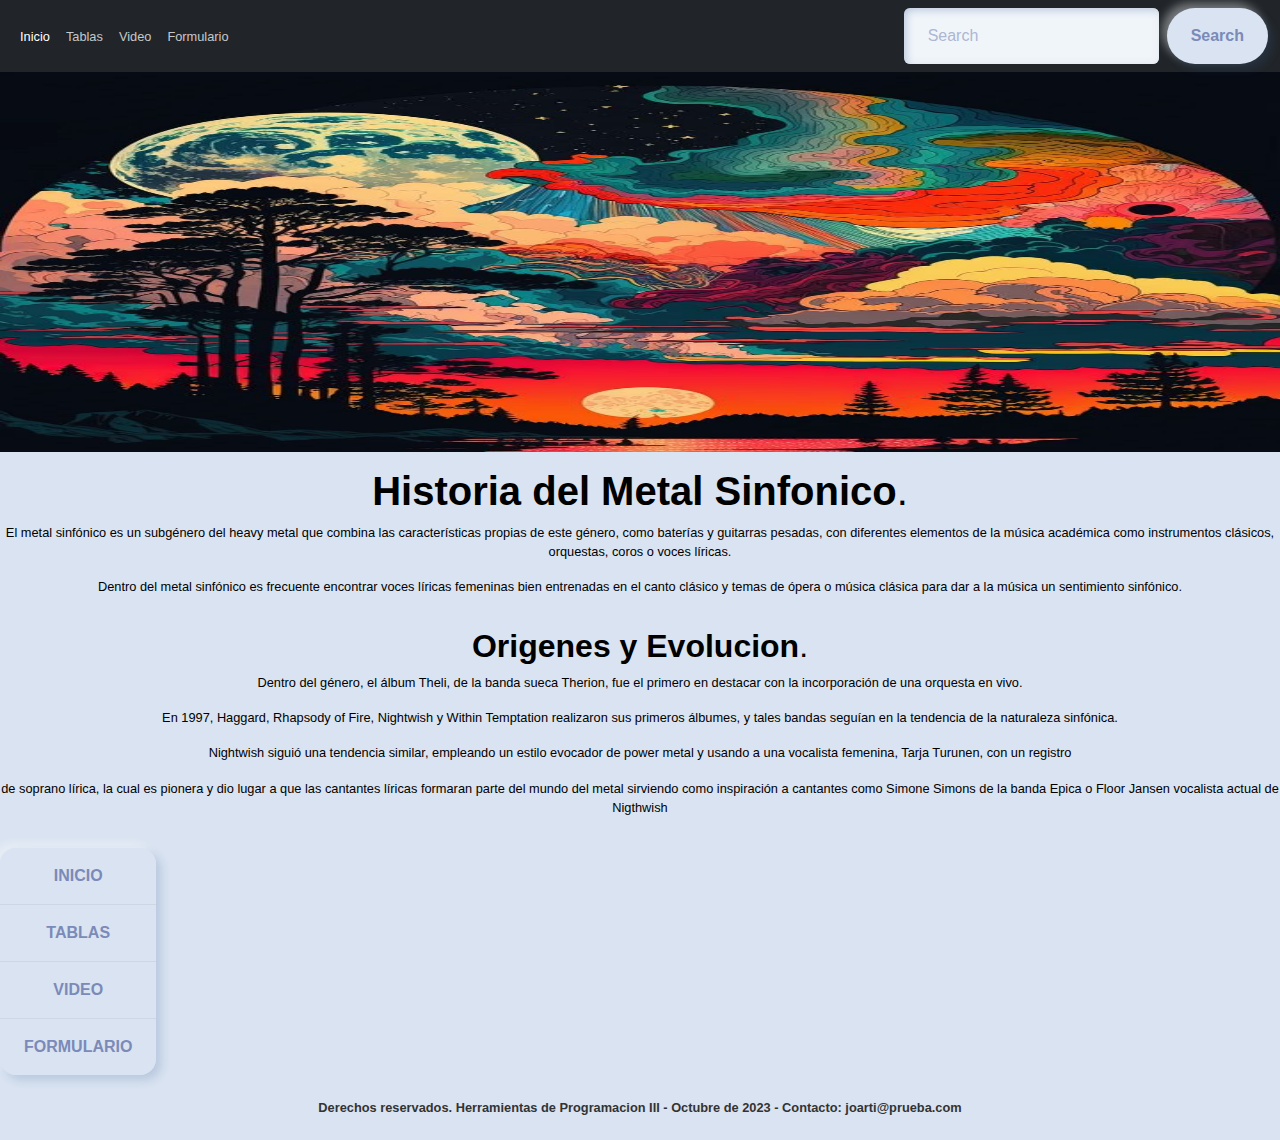
<file: index.html>
<!DOCTYPE html>
<html>
    <head>
        <meta charset="utf-8">
        <title>Practica HTML, CSS, JS</title>
        <link rel="stylesheet" href="css/bootstrap.css">
        <link href="css/estilo.css" rel="stylesheet"  type="text/css" />
        <style>div#contenido{text-align:center; margin-top:0px}</style>
        <script type="text/javascript" src="js/codigo.js"></script>
    </head>

  <body>
        <nav class="navbar navbar-expand-lg bg-dark" data-bs-theme="dark">
        <div class="container-fluid">
          <button class="navbar-toggler" type="button" data-bs-toggle="collapse" data-bs-target="#navbarColor02" aria-controls="navbarColor02" aria-expanded="false" aria-label="Toggle navigation">
            <span class="navbar-toggler-icon"></span>
          </button>
          <div class="collapse navbar-collapse" id="navbarColor02">
            <ul class="navbar-nav me-auto">
              <li class="nav-item">
                <a class="nav-link active" href="index.html">Inicio
                  <span class="visually-hidden">(current)</span>
                </a>
              </li>
              <li class="nav-item">
                <a class="nav-link" href="Tablas.html">Tablas</a>
              </li>
              <li class="nav-item">
                <a class="nav-link" href="Video.html">Video</a>
              </li>
              <li class="nav-item">
                <a class="nav-link" href="Formulario.html">Formulario</a>
              </li>
                <div class="dropdown-menu">
                  <a class="dropdown-item" href="#">Action</a>
                  <a class="dropdown-item" href="#">Another action</a>
                  <a class="dropdown-item" href="#">Something else here</a>
                  <div class="dropdown-divider"></div>
                  <a class="dropdown-item" href="#">Separated link</a>
                </div>
              </li>
            </ul>
            <form class="d-flex">
              <input class="form-control me-sm-2" type="search" placeholder="Search">
              <button class="btn btn-secondary my-2 my-sm-0" type="submit">Search</button>
            </form>
          </div>
        </div>
      </nav>

<img src="img/PracticaAct.jpg"  style="width: 100%" class="img fluid" height="380">

<div id="contenido" style="text-align:center; width:100%; float:inline-start; padding: 15px 0px; font-family:'Franklin Gothic Medium', 'Arial Narrow', Arial, sans-serif">
  <h1 style="color:black"><strong>Historia del Metal Sinfonico</strong>.</h1>
    <p>El metal sinfónico es un subgénero del heavy metal que combina las características propias de este género, como baterías y guitarras pesadas, con diferentes elementos de la música académica como instrumentos clásicos, orquestas, coros o voces líricas.</p>
    <p>Dentro del metal sinfónico es frecuente encontrar voces líricas femeninas bien entrenadas en el canto clásico y temas de ópera o música clásica para dar a la música un sentimiento sinfónico.</p> 
    <h2 style="color:black; margin-top: 30px"><strong>Origenes y Evolucion</strong>.</h2>  
    <p>Dentro del género, el álbum Theli, de la banda sueca Therion, fue el primero en destacar con la incorporación de una orquesta en vivo.</p>
    <p>En 1997, Haggard, Rhapsody of Fire, Nightwish y Within Temptation realizaron sus primeros álbumes, y tales bandas seguían en la tendencia de la naturaleza sinfónica.</p>
    <p>Nightwish siguió una tendencia similar, empleando un estilo evocador de power metal y usando a una vocalista femenina, Tarja Turunen, con un registro</p>
    <p>de soprano lírica, la cual es pionera y dio lugar a que las cantantes líricas formaran parte del mundo del metal sirviendo como inspiración a cantantes como Simone Simons de la banda Epica o Floor Jansen vocalista actual de Nigthwish</p>
</div>

<div id="Menu" style="width:90%; float:left;"> 
  <div class="btn-group-vertical">
  <a href="index.html" class="btn btn-primary">INICIO</a>
  <a href="Tablas.html" class="btn btn-primary">TABLAS</a>
  <a href="Video.html" class="btn btn-primary">VIDEO</a>
  <a href="Formulario.html" class="btn btn-primary">FORMULARIO</a>
</div>
</div>

<div id="piepagina" style="width: 100%; text-align: center">
  <p><strong>Derechos reservados. Herramientas de Programacion III - Octubre de 2023 - Contacto: joarti@prueba.com</strong></p></div>

 </body>
</html>
</file>
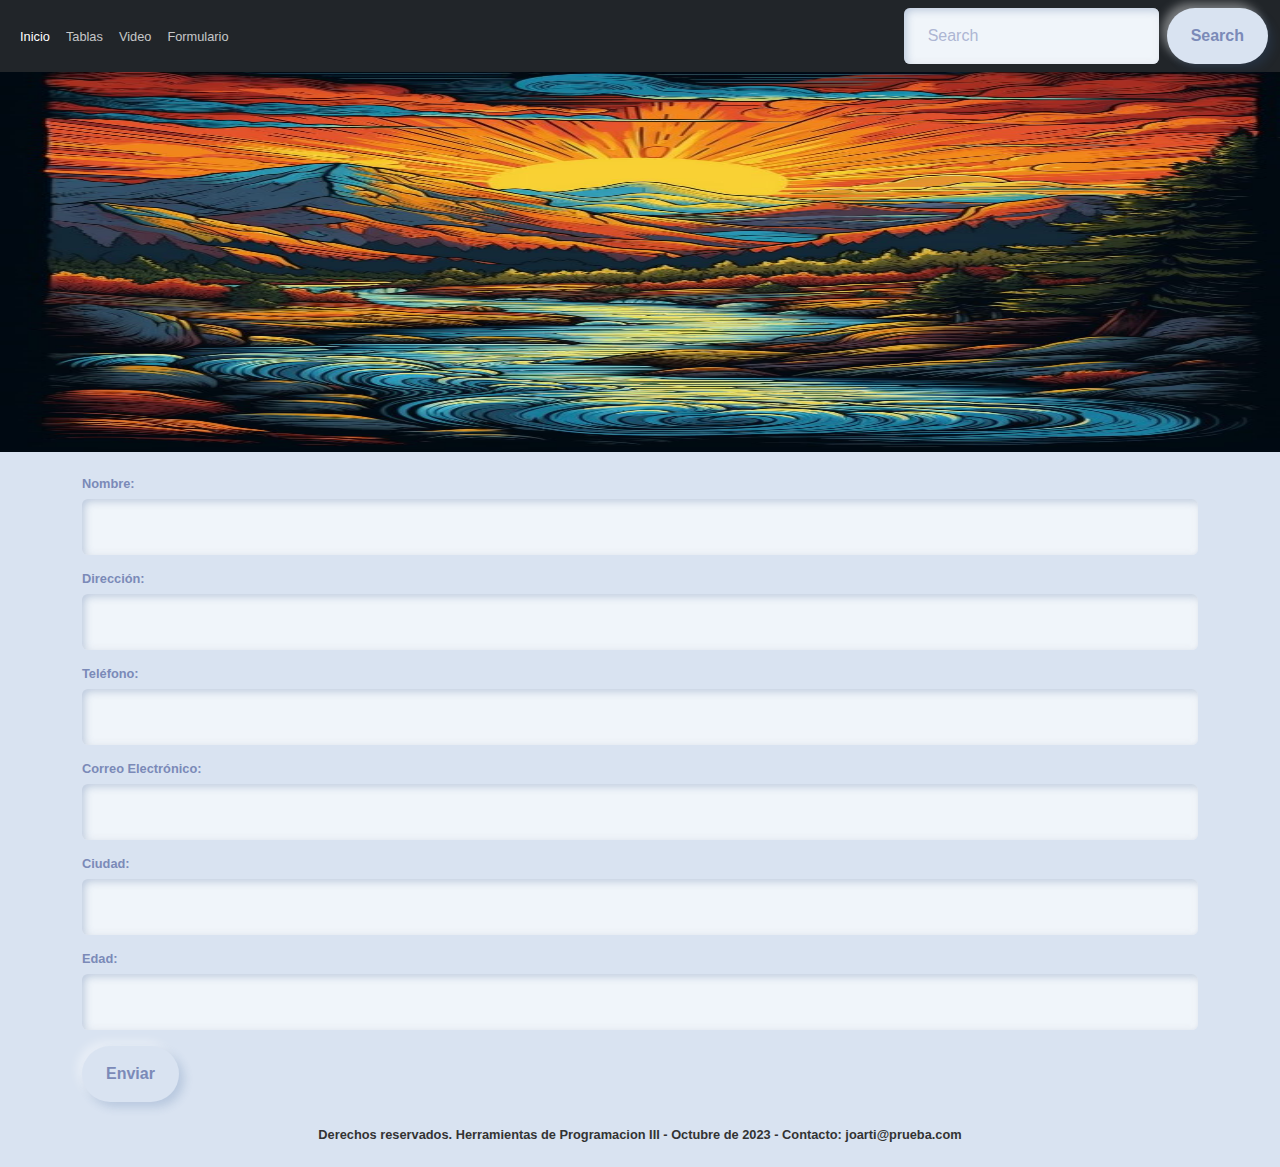
<file: Formulario.html>
<!DOCTYPE html>
<html>
    <head>
        <meta charset="utf-8">
        <title>Practica HTML, CSS, JS</title>
        <link rel="stylesheet" href="css/bootstrap.css">
        <link href="css/estilo.css" rel="stylesheet"  type="text/css" />
        <style>div#contenido{text-align:center; margin-top:0px}</style>
    </head>

    <body>
        <nav class="navbar navbar-expand-lg bg-dark" data-bs-theme="dark">
        <div class="container-fluid">
          <button class="navbar-toggler" type="button" data-bs-toggle="collapse" data-bs-target="#navbarColor02" aria-controls="navbarColor02" aria-expanded="false" aria-label="Toggle navigation">
            <span class="navbar-toggler-icon"></span>
          </button>
          <div class="collapse navbar-collapse" id="navbarColor02">
            <ul class="navbar-nav me-auto">
              <li class="nav-item">
                <a class="nav-link active" href="index.html">Inicio
                  <span class="visually-hidden">(current)</span>
                </a>
              </li>
              <li class="nav-item">
                <a class="nav-link" href="Tablas.html">Tablas</a>
              </li>
              <li class="nav-item">
                <a class="nav-link" href="Video.html">Video</a>
              </li>
              <li class="nav-item">
                <a class="nav-link" href="Formulario.html">Formulario</a>
              </li>
                <div class="dropdown-menu">
                  <a class="dropdown-item" href="#">Action</a>
                  <a class="dropdown-item" href="#">Another action</a>
                  <a class="dropdown-item" href="#">Something else here</a>
                  <div class="dropdown-divider"></div>
                  <a class="dropdown-item" href="#">Separated link</a>
                </div>
              </li>
            </ul>
            <form class="d-flex">
              <input class="form-control me-sm-2" type="search" placeholder="Search">
              <button class="btn btn-secondary my-2 my-sm-0" type="submit">Search</button>
            </form>
          </div>
        </div>
      </nav>

<img src="img/Formulario.jpg"  style="width: 100%" class="img fluid" height="380">

<div class="container mt-4">
    <form action="#" method="post">
        <div class="mb-3">
            <label for="nombre" class="form-label">Nombre:</label>
            <input type="text" class="form-control" id="nombre" name="nombre" required>
        </div>
        <div class="mb-3">
            <label for="direccion" class="form-label">Dirección:</label>
            <input type="text" class="form-control" id="direccion" name="direccion" required>
        </div>
        <div class="mb-3">
            <label for="telefono" class="form-label">Teléfono:</label>
            <input type="tel" class="form-control" id="telefono" name="telefono" required>
        </div>
        <div class="mb-3">
            <label for="email" class="form-label">Correo Electrónico:</label>
            <input type="email" class="form-control" id="email" name="email" required>
        </div>
        <div class="mb-3">
            <label for="ciudad" class="form-label">Ciudad:</label>
            <input type="text" class="form-control" id="ciudad" name="ciudad" required>
        </div>
        <div class="mb-3">
            <label for="edad" class="form-label">Edad:</label>
            <input type="number" class="form-control" id="edad" name="edad" min="0" required>
        </div>
        <button type="submit" class="btn btn-primary">Enviar</button>
    </form>
</div>

  <div id="piepagina" style="width: 100%; text-align: center">
    <p><strong>Derechos reservados. Herramientas de Programacion III - Octubre de 2023 - Contacto: joarti@prueba.com</strong></p></div>

</body>
</html>
</file>
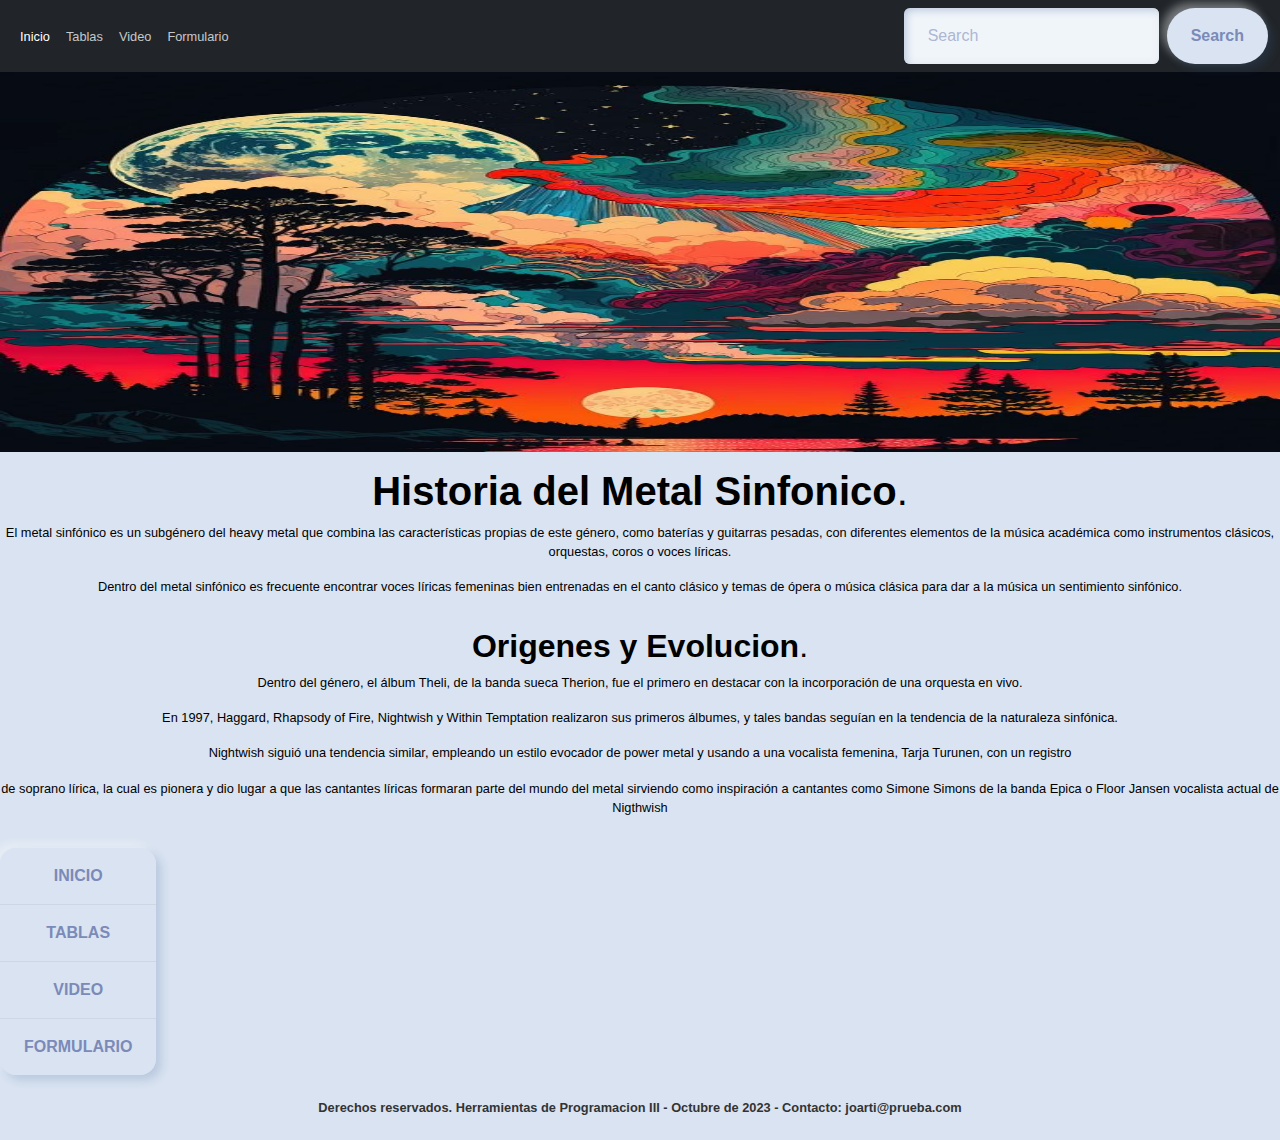
<file: Principal.html>
<!DOCTYPE html>
<html>
    <head>
        <meta charset="utf-8">
        <title>Practica HTML, CSS, JS</title>
        <link rel="stylesheet" href="css/bootstrap.css">
        <link href="css/estilo.css" rel="stylesheet"  type="text/css" />
        <style>div#contenido{text-align:center; margin-top:0px}</style>
        <script type="text/javascript" src="js/codigo.js"></script>
    </head>

  <body>
        <nav class="navbar navbar-expand-lg bg-dark" data-bs-theme="dark">
        <div class="container-fluid">
          <button class="navbar-toggler" type="button" data-bs-toggle="collapse" data-bs-target="#navbarColor02" aria-controls="navbarColor02" aria-expanded="false" aria-label="Toggle navigation">
            <span class="navbar-toggler-icon"></span>
          </button>
          <div class="collapse navbar-collapse" id="navbarColor02">
            <ul class="navbar-nav me-auto">
              <li class="nav-item">
                <a class="nav-link active" href="Principal.html">Inicio
                  <span class="visually-hidden">(current)</span>
                </a>
              </li>
              <li class="nav-item">
                <a class="nav-link" href="Tablas.html">Tablas</a>
              </li>
              <li class="nav-item">
                <a class="nav-link" href="Video.html">Video</a>
              </li>
              <li class="nav-item">
                <a class="nav-link" href="Formulario.html">Formulario</a>
              </li>
                <div class="dropdown-menu">
                  <a class="dropdown-item" href="#">Action</a>
                  <a class="dropdown-item" href="#">Another action</a>
                  <a class="dropdown-item" href="#">Something else here</a>
                  <div class="dropdown-divider"></div>
                  <a class="dropdown-item" href="#">Separated link</a>
                </div>
              </li>
            </ul>
            <form class="d-flex">
              <input class="form-control me-sm-2" type="search" placeholder="Search">
              <button class="btn btn-secondary my-2 my-sm-0" type="submit">Search</button>
            </form>
          </div>
        </div>
      </nav>

<img src="img/PracticaAct.jpg"  style="width: 100%" class="img fluid" height="380">

<div id="contenido" style="text-align:center; width:100%; float:inline-start; padding: 15px 0px; font-family:'Franklin Gothic Medium', 'Arial Narrow', Arial, sans-serif">
  <h1 style="color:black"><strong>Historia del Metal Sinfonico</strong>.</h1>
    <p>El metal sinfónico es un subgénero del heavy metal que combina las características propias de este género, como baterías y guitarras pesadas, con diferentes elementos de la música académica como instrumentos clásicos, orquestas, coros o voces líricas.</p>
    <p>Dentro del metal sinfónico es frecuente encontrar voces líricas femeninas bien entrenadas en el canto clásico y temas de ópera o música clásica para dar a la música un sentimiento sinfónico.</p> 
    <h2 style="color:black; margin-top: 30px"><strong>Origenes y Evolucion</strong>.</h2>  
    <p>Dentro del género, el álbum Theli, de la banda sueca Therion, fue el primero en destacar con la incorporación de una orquesta en vivo.</p>
    <p>En 1997, Haggard, Rhapsody of Fire, Nightwish y Within Temptation realizaron sus primeros álbumes, y tales bandas seguían en la tendencia de la naturaleza sinfónica.</p>
    <p>Nightwish siguió una tendencia similar, empleando un estilo evocador de power metal y usando a una vocalista femenina, Tarja Turunen, con un registro</p>
    <p>de soprano lírica, la cual es pionera y dio lugar a que las cantantes líricas formaran parte del mundo del metal sirviendo como inspiración a cantantes como Simone Simons de la banda Epica o Floor Jansen vocalista actual de Nigthwish</p>
</div>

<div id="Menu" style="width:90%; float:left;"> 
  <div class="btn-group-vertical">
  <a href="Principal.html" class="btn btn-primary">INICIO</a>
  <a href="Tablas.html" class="btn btn-primary">TABLAS</a>
  <a href="Video.html" class="btn btn-primary">VIDEO</a>
  <a href="Formulario.html" class="btn btn-primary">FORMULARIO</a>
</div>
</div>

<div id="piepagina" style="width: 100%; text-align: center">
  <p><strong>Derechos reservados. Herramientas de Programacion III - Octubre de 2023 - Contacto: joarti@prueba.com</strong></p></div>

 </body>
</html>
</file>
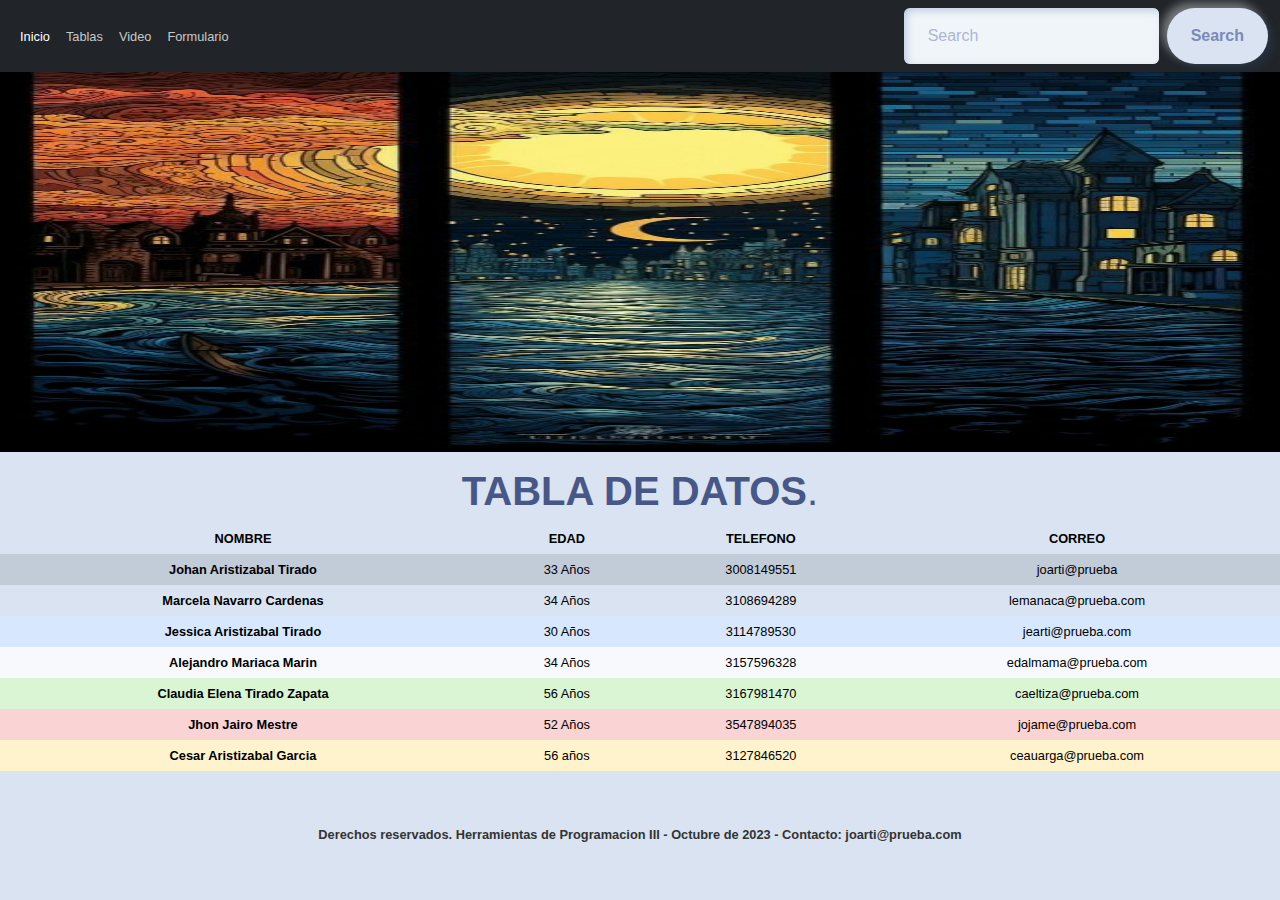
<file: Tablas.html>
<!DOCTYPE html>
<html>
    <head>
        <meta charset="utf-8">
        <title>Tablas</title>
        <link rel="stylesheet" href="css/bootstrap.css">
        <link href="css/estilo.css" rel="stylesheet"  type="text/css" />
        <style>div#contenido{text-align:center; margin-top:0px}</style>
    </head>

    <body>
        <nav class="navbar navbar-expand-lg bg-dark" data-bs-theme="dark">
        <div class="container-fluid">
          <button class="navbar-toggler" type="button" data-bs-toggle="collapse" data-bs-target="#navbarColor02" aria-controls="navbarColor02" aria-expanded="false" aria-label="Toggle navigation">
            <span class="navbar-toggler-icon"></span>
          </button>
          <div class="collapse navbar-collapse" id="navbarColor02">
            <ul class="navbar-nav me-auto">
              <li class="nav-item">
                <a class="nav-link active" href="index.html">Inicio
                  <span class="visually-hidden">(current)</span>
                </a>
              </li>
              <li class="nav-item">
                <a class="nav-link" href="Tablas.html">Tablas</a>
              </li>
              <li class="nav-item">
                <a class="nav-link" href="Video.html">Video</a>
              </li>
              <li class="nav-item">
                <a class="nav-link" href="Formulario.html">Formulario</a>
              </li>
                <div class="dropdown-menu">
                  <a class="dropdown-item" href="#">Action</a>
                  <a class="dropdown-item" href="#">Another action</a>
                  <a class="dropdown-item" href="#">Something else here</a>
                  <div class="dropdown-divider"></div>
                  <a class="dropdown-item" href="#">Separated link</a>
                </div>
              </li>
            </ul>
            <form class="d-flex">
              <input class="form-control me-sm-2" type="search" placeholder="Search">
              <button class="btn btn-secondary my-2 my-sm-0" type="submit">Search</button>
            </form>
          </div>
        </div>
      </nav>

<img src="img/Tablas.jpg"  style="width: 100%" class="img fluid" height="380">

<div id="Tabla" style="text-align:center; width:100%; float:inline-start; padding: 15px 0px">
<h1><strong>TABLA DE DATOS</strong>.</h1>
<table class="table table-hover">
    <thead>
      <tr>
        <th scope="col">NOMBRE</th>
        <th scope="col">EDAD</th>
        <th scope="col">TELEFONO</th>
        <th scope="col">CORREO</th>
      </tr>
    </thead>
    <tbody>
      <tr class="table-active">
        <th scope="row">Johan Aristizabal Tirado</th>
        <td>33 Años</td>
        <td>3008149551</td>
        <td>joarti@prueba</td>
      </tr>
      <tr>
        <th scope="row">Marcela Navarro Cardenas</th>
        <td>34 Años</td>
        <td>3108694289</td>
        <td>lemanaca@prueba.com</td>
      </tr>
      <tr class="table-primary">
        <th scope="row">Jessica Aristizabal Tirado</th>
        <td>30 Años</td>
        <td>3114789530</td>
        <td>jearti@prueba.com</td>
      </tr>
      <tr class="table-secondary">
        <th scope="row">Alejandro Mariaca Marin</th>
        <td>34 Años</td>
        <td>3157596328</td>
        <td>edalmama@prueba.com</td>
      </tr>
      <tr class="table-success">
        <th scope="row">Claudia Elena Tirado Zapata</th>
        <td>56 Años</td>
        <td>3167981470</td>
        <td>caeltiza@prueba.com</td>
      </tr>
      <tr class="table-danger">
        <th scope="row">Jhon Jairo Mestre</th>
        <td>52 Años</td>
        <td>3547894035</td>
        <td>jojame@prueba.com</td>
      </tr>
      <tr class="table-warning">
        <th scope="row">Cesar Aristizabal Garcia</th>
        <td>56 años</td>
        <td>3127846520</td>
        <td>ceauarga@prueba.com</td>
      </tr>
      <tr class="table-info">
    </tbody>
  </table>
</div>

<div id="piepagina" style="width: 100%; text-align: center">
    <p><strong>Derechos reservados. Herramientas de Programacion III - Octubre de 2023 - Contacto: joarti@prueba.com</strong></p>
</div>
    </body>
</html>
</file>
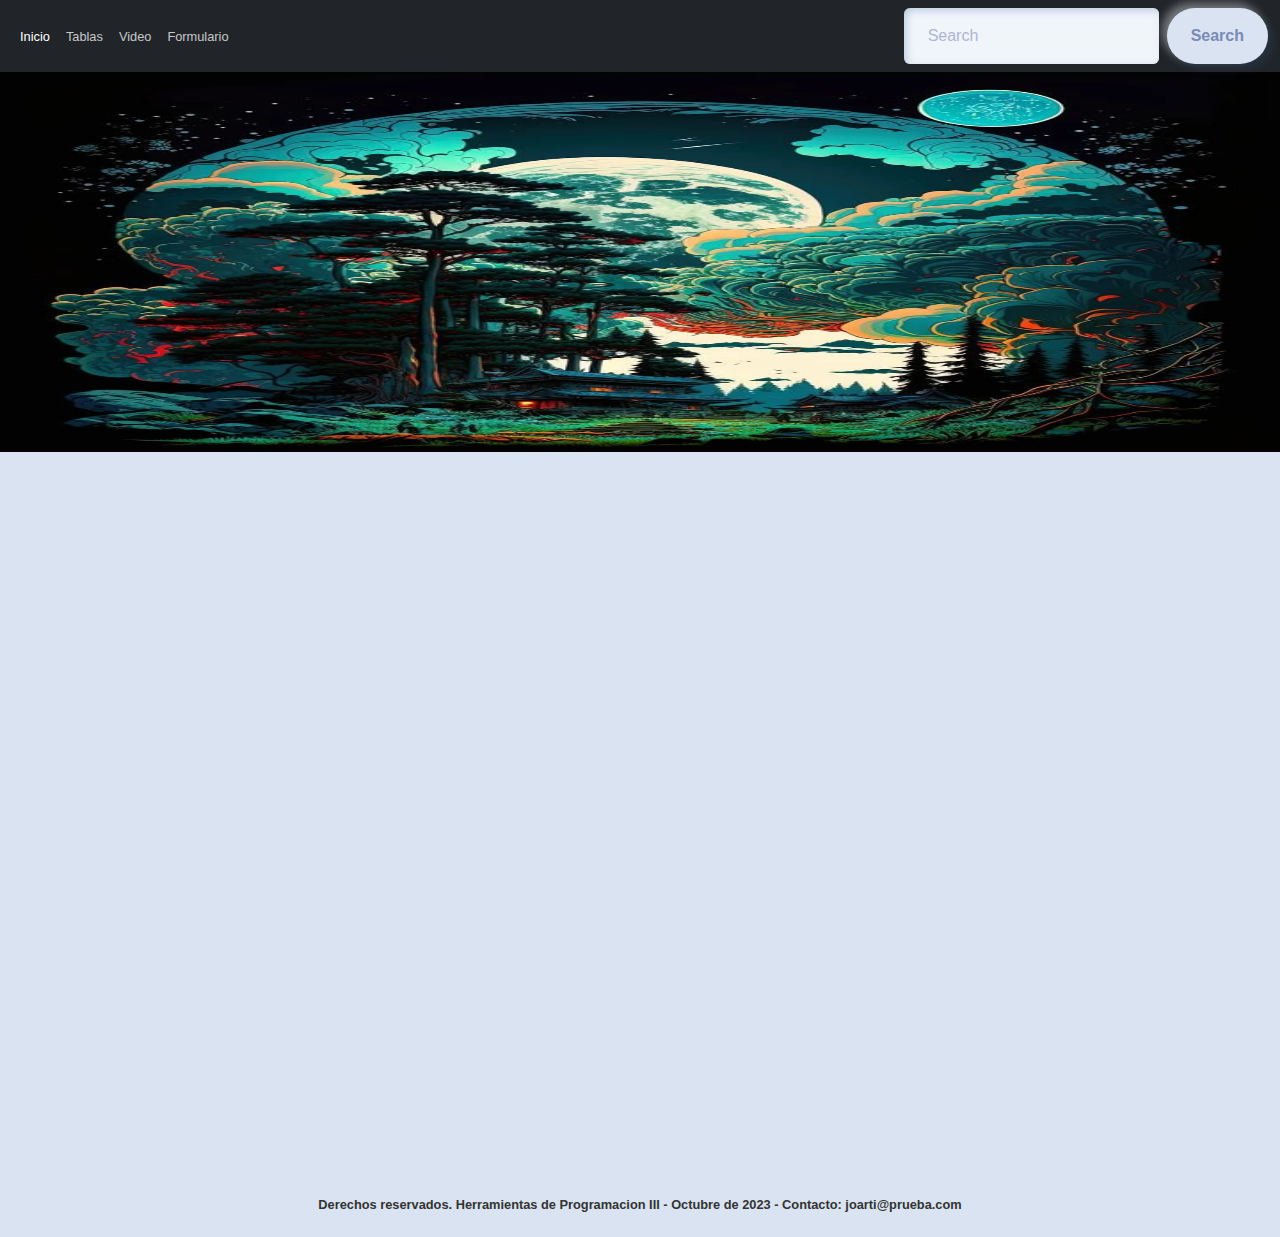
<file: Video.html>
<!DOCTYPE html>
<html>
    <head>
        <meta charset="utf-8">
        <title>Video</title>
        <link rel="stylesheet" href="css/bootstrap.css">
        <link href="css/estilo.css" rel="stylesheet"  type="text/css" />
        <style>div#contenido{text-align:center; margin-top:0px}</style>
    </head>

    <body>
        <nav class="navbar navbar-expand-lg bg-dark" data-bs-theme="dark">
        <div class="container-fluid">
          <button class="navbar-toggler" type="button" data-bs-toggle="collapse" data-bs-target="#navbarColor02" aria-controls="navbarColor02" aria-expanded="false" aria-label="Toggle navigation">
            <span class="navbar-toggler-icon"></span>
          </button>
          <div class="collapse navbar-collapse" id="navbarColor02">
            <ul class="navbar-nav me-auto">
              <li class="nav-item">
                <a class="nav-link active" href="index.html">Inicio
                  <span class="visually-hidden">(current)</span>
                </a>
              </li>
              <li class="nav-item">
                <a class="nav-link" href="Tablas.html">Tablas</a>
              </li>
              <li class="nav-item">
                <a class="nav-link" href="Video.html">Video</a>
              </li>
              <li class="nav-item">
                <a class="nav-link" href="Formulario.html">Formulario</a>
              </li>
                <div class="dropdown-menu">
                  <a class="dropdown-item" href="#">Action</a>
                  <a class="dropdown-item" href="#">Another action</a>
                  <a class="dropdown-item" href="#">Something else here</a>
                  <div class="dropdown-divider"></div>
                  <a class="dropdown-item" href="#">Separated link</a>
                </div>
              </li>
            </ul>
            <form class="d-flex">
              <input class="form-control me-sm-2" type="search" placeholder="Search">
              <button class="btn btn-secondary my-2 my-sm-0" type="submit">Search</button>
            </form>
          </div>
        </div>
      </nav>

      <img src="img/Video.jpg"  style="width: 100%" class="img fluid" height="380">

      <div class="video-container">
        <iframe width="560" height="315" src="https://www.youtube.com/embed/pvkYwOJZONU?si=Jm_uF6OqTL38Shj3" title="YouTube video player" frameborder="0" frameborder="0" allow="accelerometer; autoplay; clipboard-write; encrypted-media; gyroscope; picture-in-picture" allowfullscreen></iframe>
    </div>
    <div id="piepagina" style="width: 100%; text-align: center">
        <p><strong>Derechos reservados. Herramientas de Programacion III - Octubre de 2023 - Contacto: joarti@prueba.com</strong></p>
    </div>
    </body>
</html>
</file>
<file: css/estilo.css>
html,body{margin:0;padding:0}

body{font: 80% arial,sans-serif;text-align:left}
.img-fluid {width: 100%;}

div#contenido p{line-height:1.5}
div#contenido{margin: 0;Text-align:center; width:100%; float: left; color:black}

div#piepagina p{margin:0;padding:25px 10px; color:#333}
div#piepagina{clear:left;width:100%;}

.video-container {
    position:relative;
    width: 100%;
    padding-top: 56.25%; /* Relación de aspecto 16:9 */
}

.video-container iframe {
    position:absolute;
    top: 10%;
    left: 10%;
    width: 80%;
    height: 80%;
}
</file>
